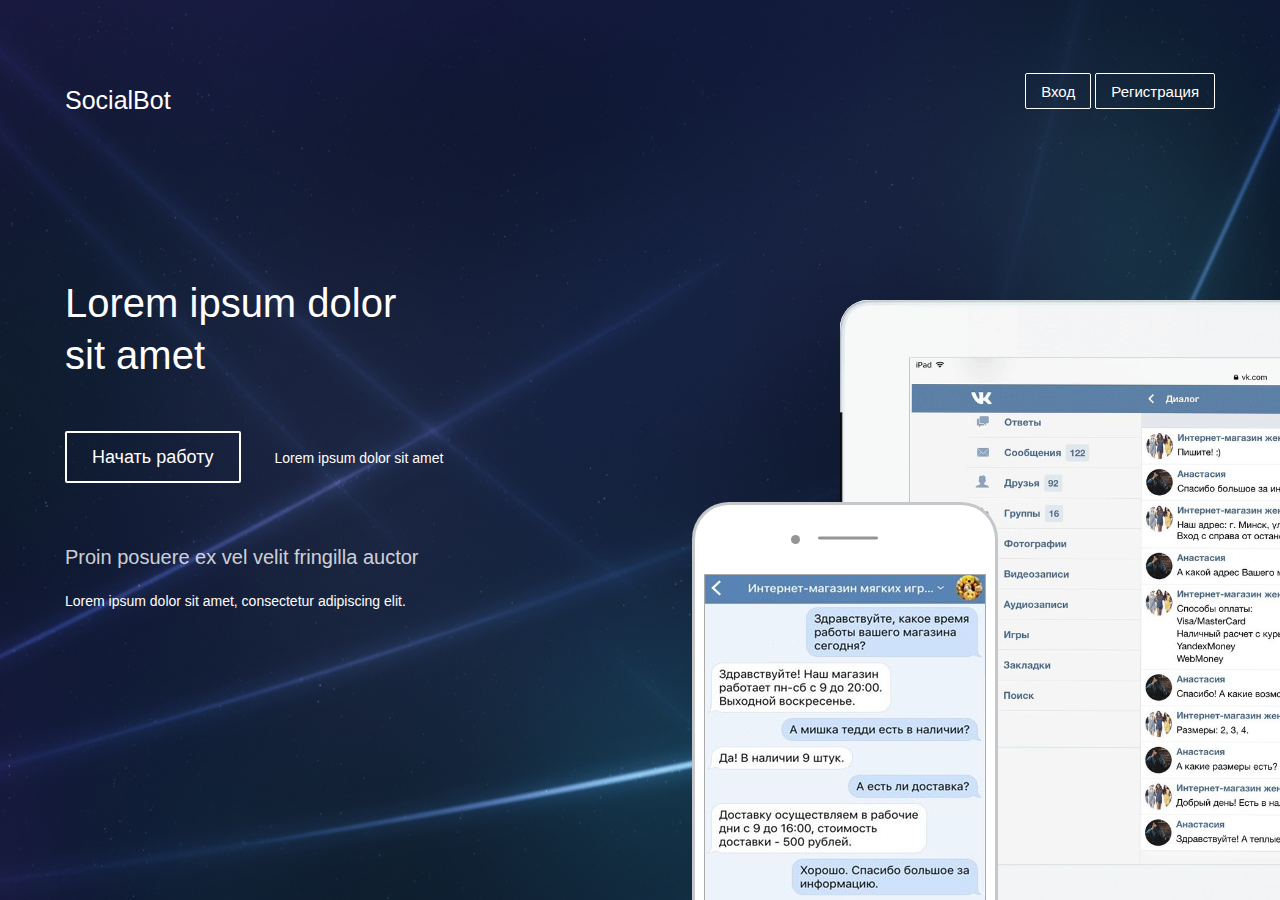
<file: web/api/src/main/webapp/resources/index.html>
<!DOCTYPE html>
<html>
<head>
    <meta charset="UTF-8">
    <title>SocialBot</title>
    <script src="http://ajax.googleapis.com/ajax/libs/jquery/1.9.1/jquery.min.js"></script>
    <script src="js/bootstrap.min.js"></script>
    <script src="js/requests.js"></script>
    <meta name="viewport" content="width=device-width, initial-scale=1, maximum-scale=1.0, user-scalable=no">
    <link rel="stylesheet" href="css/landing.css">
    <link href="css/bootstrap.min.css" rel="stylesheet">
</head>
<body>
<header class="intro">
    <div class="layout-width">
        <ul class="menu">
            <li class="li-logo">SocialBot</li>
            <li class="fr">
                <button class="menu-btn btng btn-smg btn-q" href="#enter"  data-toggle="modal">
                    Вход
                </button>
                <button  type="button"  class="menu-btn btng btn-smg btn-q"  href="#myModal"  data-toggle="modal">
                    Регистрация
                </button>
            </li>
        </ul>
    </div>
    <div class="intro-primary">
        <div class="layout-width">
            <h1>Lorem ipsum dolor <br> sit amet</h1>
            <button class="btng btn-lgm btn-start">Начать работу</button>
            <a href="#" class="pricing-link">Lorem ipsum dolor sit amet</a>
            <div class="networks">
                <div class="heading">Proin posuere ex vel velit fringilla auctor</div>
                Lorem ipsum dolor sit amet, consectetur adipiscing elit.
            </div>
        </div>
    </div>
</header>

<div class="layout-presentation">
    <div class="browser">
        <div class="content">
            <img src="images/1.png" alt="#">
        </div>
    </div>
    <div class="handy">
        <div class="pca-hold">
            <div class="pca-main">
                <img src="images/app-mobile.jpg" alt="#">
                <div class="pca-inner"></div>
            </div>
            <div class="pca-sub">
                <div class="pca-top"></div>
                <div class="pca-mid">
                    <div class="pca-part"></div>
                </div>
                <div class="pca-bot"></div>
            </div>
        </div>
    </div>
</div>

<div id="myModal" class="modal fade">
    <div class="modal-dialog">
        <div class="modal-content">
            <div class="container-fluid">
            <h2>Регистрация</h2>
            <form class="form-horizontal" onsubmit="registerNewUser()">
                <div class="form-group">
                    <label class="control-label col-xs-3" for="userEmail">Email:</label>
                    <div class="col-xs-9">
                        <input type="email" class="form-control" id="userEmail" placeholder="Ваша почта    ">
                    </div>
                </div>
                <div class="form-group">
                    <label class="control-label col-xs-3" for="login">Имя пользователя:</label>
                    <div class="col-xs-9">
                        <input type="text" class="form-control" id="login" placeholder="Имя">
                    </div>
                </div>
                <div class="form-group">
                    <label class="control-label col-xs-3" for="password">Пароль:</label>
                    <div class="col-xs-9">
                        <input type="password" class="form-control" id="password" placeholder="Введите пароль">
                    </div>
                </div>
                <div class="form-group">
                    <label class="control-label col-xs-3" for="confirmPassword">Подтвердите пароль:</label>
                    <div class="col-xs-9">
                        <input type="password" class="form-control" id="confirmPassword" placeholder="Введите пароль ещё раз">
                    </div>
                </div>
                <div class="form-group">
                    <div class="col-xs-offset-3 col-xs-9">
                        <label class="checkbox-inline">
                            <input type="checkbox" value="agree">  Я согласен с <a href="#">условиями</a>.
                        </label>
                    </div>
                </div>
                <br />
                <div class="form-group">
                    <div class="col-xs-offset-3 col-xs-9">
                        <input type="submit" class="btn btn-primary" value="Регистрация">
                        <input type="reset" class="btn btn-default" value="Очистить форму">
                    </div>
                </div>
            </form>
            <div class="modal-footer">
                <button type="button" class="btn btn-default" data-dismiss="modal">Закрыть</button>
            </div>
                </div>
        </div>
    </div>
</div>

<div id="enter" class="modal fade">
    <div class="modal-dialog">
        <div class="modal-content">
            <div class="container-fluid">
            <form class="form-signin" role="form" action='login' method='POST'>
                <h2 class="form-signin-heading">Авторизация</h2>
                <input class="form-control" style="margin-bottom: 10px" placeholder="Логин" name="username" required autofocus>
                <input type="password" style="margin-bottom: 10px" class="form-control" placeholder="Пароль" name="password" required>
                <button class="btn btn-lg btn-primary" style="margin-bottom: 10px" type="submit" name="submit">Войти</button>
            </form>
            <!— Футер модального окна —>
            <div class="modal-footer">
                <button type="button" class="btn btn-default" data-dismiss="modal">Закрыть</button>
            </div>
            </div>
        </div>
    </div>
</div>
</body>
</html>
</file>
<file: web/api/src/main/webapp/resources/css/landing.css>
@charset "UTF-8";
@import url(https://fonts.googleapis.com/css?family=Ubuntu:400,500,300&subset=latin,cyrillic);
.dbl,
article,
aside,
details,
figcaption,
figure,
footer,
header,
menu,
nav,
section {
    display: block
}
body,
html {
    height: 100%
}
.faceblock,
.pca-hold .pca-sub,
.pricing,
.service,
.service-item:after,
.tabs,
.tc {
    text-align: center
}
.intro .pricing-link,
.menu a,
a {
    text-decoration: none
}
.nowrap,
.pricing .compare-table tr td:first-of-type {
    white-space: nowrap
}
.plans>div .plan-name:first-letter,
.ucfirst:first-letter {
    text-transform: uppercase
}
.btng,
.dashed-link,
.hand {
    cursor: pointer
}
a,
abbr,
acronym,
address,
applet,
article,
aside,
audio,
b,
big,
blockquote,
body,
canvas,
caption,
center,
cite,
code,
dd,
del,
details,
dfn,
div,
dl,
dt,
em,
embed,
fieldset,
figcaption,
figure,
footer,
form,
h1,
h2,
h3,
h4,
h5,
h6,
header,
html,
i,
iframe,
img,
ins,
kbd,
label,
legend,
li,
mark,
menu,
nav,
object,
ol,
output,
p,
pre,
q,
ruby,
s,
samp,
section,
small,
span,
strike,
strong,
sub,
summary,
sup,
table,
tbody,
td,
tfoot,
th,
thead,
time,
tr,
tt,
u,
ul,
var,
video {
    margin: 0;
    padding: 0;
    border: 0;
    font: inherit;
    vertical-align: baseline
}
ol,
ul {
    list-style: none
}
blockquote,
q {
    quotes: none
}
blockquote:after,
blockquote:before,
q:after,
q:before {
    content: '';
    content: none
}
table {
    border-collapse: collapse;
    border-spacing: 0
}
.fl {
    float: left
}
.fr {
    float: right
}
.tbl {
    display: table
}
.tbl-cell {
    display: table-cell
}
.inbl {
    display: inline-block
}
.inln {
    display: inline
}
.none {
    display: none
}
.abs {
    position: absolute
}
.prl {
    position: relative
}
.fix {
    position: fixed
}
.clr {
    clear: both
}
.vmiddle {
    vertical-align: middle
}
.clear-after {
    content: '';
    display: block;
    clear: both
}
.btng,
.ucfirst {
    display: inline-block
}
.no-select {
    -webkit-user-select: none;
    -moz-user-select: none;
    -ms-user-select: none;
    user-select: none
}

sub {
    vertical-align: sub
}
sup {
    vertical-align: super
}
sub,
sup {
    font-size: .5em;
    line-height: 100%
}
.bold,
b,
strong {
    font-weight: 400
}
i {
    font-style: italic
}
input,
select,
textarea {
    font-family: inherit;
    font-size: 1em
}
* {
    outline: 0
}
html {
    box-sizing: border-box
}
*,
:after,
:before {
    box-sizing: inherit
}
body {
    font-family: Ubuntu, Arial, sans-serif;
    font-size: 1em;
    line-height: 1em;
    font-weight: 300;
    color: #333;
    min-width: 300px
}
a {
    color: #138ce8;
    padding-bottom: 2px;
    transition: all .2s ease
}
a:hover {
    color: #f57a00
}
.layout-width {
    width: 95%;
    max-width: 1150px;
    margin: 0 auto;
    min-width: 300px
}
.layout-presentation {
    clear: both;
    width: 50%;
    left: 50%;
    position: relative;
    height: 500px;
    margin-bottom: -500px;
    top: -500px;
    padding-left: 50px;
    overflow: hidden
}
@media only screen and (min-height: 900px) and (min-width: 900px) {
    .layout-presentation {
        height: 600px;
        margin-bottom: -600px;
        top: -600px
    }
}
@media only screen and (max-width: 900px) and (min-width: 550px) {
    .layout-presentation {
        height: 350px;
        margin-bottom: -350px;
        top: -350px;
        left: 0;
        width: 100%
    }
}

.btng {
    border: 2px solid #fff;
    color: #fff;
    font-family: inherit;
    font-size: 16px;
    padding: 0 15px;
    height: 40px;
    line-height: 35px;
    -webkit-user-select: none;
    -moz-user-select: none;
    -ms-user-select: none;
    user-select: none;
    background: transparent;
    border-radius: 2px;
    transition: all .35s ease
}
.btng:hover {
    background: rgba(255, 255, 255, 0.1);
    border-color: #f7f7f7
}
.btng:active {
    transform: translateY(1px)
}
.btng.btn-lgm {
    font-size: 18px;
    height: 52px;
    line-height: 46px;
    padding: 0 25px
}
.btng.btn-smg {
    font-size: 15px;
    height: 36px;
    line-height: 31px
}
.btng.btn-on-white {
    box-shadow: 0 0 10px rgba(0, 0, 0, .1)
}
.btng.btn-plain {
    border-color: #138ce8;
    background: 0 0;
    color: #138ce8;
    font-weight: 400
}
.divider,
.divider-with-content {
    background: #f1f1f1;
    margin-top: 45px;
    clear: both
}
.btng.btn-plain.btn-white {
    color: #fff;
    font-weight: 300;
    border: 2px solid rgba(255, 255, 255, .6)
}
.btng.btn-plain.btn-white:hover {
    color: #f5b800;
    border-color: rgba(245, 184, 0, .6)
}
.btng.btn-plain:hover {
    color: #f57a00;
    border-color: #f57a00
}
.sub-header {
    font-size: 25px;
    line-height: 1.45em
}
@media only screen and (max-width: 549px) {
    .sub-header {
        font-size: 21px;
        line-height: 1.35em;
        width: 95%;
        margin-left: 2.5%
    }
}
.sub-header.sm {
    font-size: 22px
}
.sub-header-light {
    font-size: 20px;
    color: #567;
    line-height: 1.45em
}
.divider {
    height: 3px
}
.divider-with-content {
    text-align: center;
    padding: 50px 0;
    box-shadow: inset 0 0 30px rgba(0, 0, 0, .05);
    border-top: 1px solid #f1f1f1;
    border-bottom: 1px solid #f1f1f1
}
@media only screen and (max-width: 549px) {
    .divider-with-content {
        padding-top: 30px;
        padding-bottom: 30px
    }
}
.currency-RUB:after,
.currency-rouble:after {
    content: 'i';
    font-family: rouble;
    font-size: .8em;
    opacity: .85
}
.currency-USD:after,
.currency-dollar:after {
    content: '$';
    font-size: .8em;
    opacity: .85
}
.currency-EUR:after,
.currency-euro:after {
    content: '\20AC';
    font-size: .8em;
    opacity: .85
}
.intro .networks ul li:before,
.intro .networks ul:after,
.pca-hold .pca-main:after,
a.external-link:after {
    content: ''
}
.dashed-link {
    color: #138ce8;
    border-bottom: 1px dotted rgba(19, 140, 232, .3);
    padding-bottom: 2px
}
.dashed-link:hover {
    color: #f57a00;
    border-bottom: 1px dotted rgba(245, 122, 0, .3)
}
a.external-link:after {
    font-size: .7em;
    opacity: .8;
    display: inline-block;
    width: 1em;
    height: 1em;
    margin-left: .15em;
    vertical-align: -.1em;
    background: url("data:image/svg+xml;utf8,<svg version='1.1' xmlns='http://www.w3.org/2000/svg' xmlns:xlink='http://www.w3.org/1999/xlink' x='0px' y='0px' width='511.626px' height='511.627px' viewBox='0 0 511.626 511.627' style='enable-background:new 0 0 511.626 511.627;' xml:space='preserve'><g><path fill='%23138ce8' d='M392.857,292.354h-18.274c-2.669,0-4.859,0.855-6.563,2.573c-1.718,1.708-2.573,3.897-2.573,6.563v91.361c0,12.563-4.47,23.315-13.415,32.262c-8.945,8.945-19.701,13.414-32.264,13.414H82.224c-12.562,0-23.317-4.469-32.264-13.414c-8.945-8.946-13.417-19.698-13.417-32.262V155.31c0-12.562,4.471-23.313,13.417-32.259c8.947-8.947,19.702-13.418,32.264-13.418h200.994c2.669,0,4.859-0.859,6.57-2.57c1.711-1.713,2.566-3.9,2.566-6.567V82.221c0-2.662-0.855-4.853-2.566-6.563c-1.711-1.713-3.901-2.568-6.57-2.568H82.224c-22.648,0-42.016,8.042-58.102,24.125C8.042,113.297,0,132.665,0,155.313v237.542c0,22.647,8.042,42.018,24.123,58.095c16.086,16.084,35.454,24.13,58.102,24.13h237.543c22.647,0,42.017-8.046,58.101-24.13c16.085-16.077,24.127-35.447,24.127-58.095v-91.358c0-2.669-0.856-4.859-2.574-6.57C397.709,293.209,395.519,292.354,392.857,292.354z'/><path fill='%23138ce8' d='M506.199,41.971c-3.617-3.617-7.905-5.424-12.85-5.424H347.171c-4.948,0-9.233,1.807-12.847,5.424c-3.617,3.615-5.428,7.898-5.428,12.847s1.811,9.233,5.428,12.85l50.247,50.248L198.424,304.067c-1.906,1.903-2.856,4.093-2.856,6.563c0,2.479,0.953,4.668,2.856,6.571l32.548,32.544c1.903,1.903,4.093,2.852,6.567,2.852s4.665-0.948,6.567-2.852l186.148-186.148l50.251,50.248c3.614,3.617,7.898,5.426,12.847,5.426s9.233-1.809,12.851-5.426c3.617-3.616,5.424-7.898,5.424-12.847V54.818C511.626,49.866,509.813,45.586,506.199,41.971z'/></g></svg>") no-repeat;
    background-size: 100% 100%
}
a.external-link:hover:after {
    background: url("data:image/svg+xml;utf8,<svg version='1.1' xmlns='http://www.w3.org/2000/svg' xmlns:xlink='http://www.w3.org/1999/xlink' x='0px' y='0px' width='511.626px' height='511.627px' viewBox='0 0 511.626 511.627' style='enable-background:new 0 0 511.626 511.627;' xml:space='preserve'><g><path fill='%23f57a00' d='M392.857,292.354h-18.274c-2.669,0-4.859,0.855-6.563,2.573c-1.718,1.708-2.573,3.897-2.573,6.563v91.361c0,12.563-4.47,23.315-13.415,32.262c-8.945,8.945-19.701,13.414-32.264,13.414H82.224c-12.562,0-23.317-4.469-32.264-13.414c-8.945-8.946-13.417-19.698-13.417-32.262V155.31c0-12.562,4.471-23.313,13.417-32.259c8.947-8.947,19.702-13.418,32.264-13.418h200.994c2.669,0,4.859-0.859,6.57-2.57c1.711-1.713,2.566-3.9,2.566-6.567V82.221c0-2.662-0.855-4.853-2.566-6.563c-1.711-1.713-3.901-2.568-6.57-2.568H82.224c-22.648,0-42.016,8.042-58.102,24.125C8.042,113.297,0,132.665,0,155.313v237.542c0,22.647,8.042,42.018,24.123,58.095c16.086,16.084,35.454,24.13,58.102,24.13h237.543c22.647,0,42.017-8.046,58.101-24.13c16.085-16.077,24.127-35.447,24.127-58.095v-91.358c0-2.669-0.856-4.859-2.574-6.57C397.709,293.209,395.519,292.354,392.857,292.354z'/><path fill='%23f57a00' d='M506.199,41.971c-3.617-3.617-7.905-5.424-12.85-5.424H347.171c-4.948,0-9.233,1.807-12.847,5.424c-3.617,3.615-5.428,7.898-5.428,12.847s1.811,9.233,5.428,12.85l50.247,50.248L198.424,304.067c-1.906,1.903-2.856,4.093-2.856,6.563c0,2.479,0.953,4.668,2.856,6.571l32.548,32.544c1.903,1.903,4.093,2.852,6.567,2.852s4.665-0.948,6.567-2.852l186.148-186.148l50.251,50.248c3.614,3.617,7.898,5.426,12.847,5.426s9.233-1.809,12.851-5.426c3.617-3.616,5.424-7.898,5.424-12.847V54.818C511.626,49.866,509.813,45.586,506.199,41.971z'/></g></svg>") no-repeat;
    background-size: 100% 100%
}
.intro {
    color: #fff;
    width: 100%;
    height: 100%;
    min-height: 650px;
    max-height: 1150px;
    background: url(../images/bg.jpg) no-repeat #0E1C41;
    background-size: 100% 120%
}
@media only screen and (max-width: 900px) and (min-width: 550px) {
    .intro {
        background-size: 200% 120%;
        background-position: 30% 30%;
        min-height: 750px;
        max-height: 1100px
    }
}
@media only screen and (max-width: 549px),
only screen and (max-width: 550px) and (min-height: 650px) {
    .intro {
        background-size: 220% 120%;
        background-position: 25% 35%;
        min-height: 560px;
        max-height: 700px
    }
}
.intro a {
    transition: all .2s ease
}
.intro a:hover {
    color: #f5b800;
    border-color: rgba(245, 184, 0, .5)
}
.intro .logo {
    position: relative;
    top: 10px;
    width: 235px;
    height: 100px;
    background: url("data:image/svg+xml;utf8,<svg version='1.1' xmlns='http://www.w3.org/2000/svg' xmlns:xlink='http://www.w3.org/1999/xlink' x='0px' y='0px' viewBox='0 0 408 103.3' enable-background='new 0 0 408 103.3' xml:space='preserve'><g><path fill='white' d='M1.1,63.4c1.9,1.1,4.6,2.1,7.5,2.1c4.3,0,6.7-2.2,6.7-5.5c0-3-1.7-4.7-6.1-6.4c-5.3-1.9-8.5-4.6-8.5-9.1c0-5,4.2-8.8,10.4-8.8c3.3,0,5.7,0.8,7.1,1.6l-1.1,3.4c-1.1-0.6-3.2-1.5-6.1-1.5c-4.4,0-6.1,2.6-6.1,4.8c0,3,2,4.5,6.4,6.2c5.5,2.1,8.2,4.7,8.2,9.5c0,5-3.7,9.3-11.3,9.3c-3.1,0-6.5-0.9-8.2-2.1L1.1,63.4z'/><path fill='white' d='M52.4,54.4c-0.2-4.5-0.5-9.9-0.5-13.9h-0.1c-1.1,3.8-2.4,7.8-4.1,12.2L42,68.3h-3.2L33.6,53c-1.5-4.5-2.8-8.7-3.7-12.5h-0.1c-0.1,4-0.3,9.4-0.6,14.3l-0.9,13.8h-4l2.2-32.2h5.3l5.5,15.6c1.3,4,2.4,7.5,3.3,10.9h0.1c0.8-3.3,2-6.8,3.4-10.9l5.7-15.6h5.3l2,32.2h-4.1L52.4,54.4z'/><path fill='white' d='M90.9,54.4c-0.2-4.5-0.5-9.9-0.5-13.9h-0.1c-1.1,3.8-2.4,7.8-4.1,12.2l-5.7,15.6h-3.2L72.1,53c-1.5-4.5-2.8-8.7-3.7-12.5h-0.1c-0.1,4-0.3,9.4-0.6,14.3l-0.9,13.8h-4l2.2-32.2h5.3l5.5,15.6c1.3,4,2.4,7.5,3.3,10.9h0.1c0.8-3.3,2-6.8,3.4-10.9l5.7-15.6h5.3l2,32.2h-4.1L90.9,54.4z'/><path fill='white' d='M220.1,36.7c2-0.3,4.6-0.6,8-0.6c4.1,0,7.1,1,9,2.7c1.8,1.5,2.8,3.9,2.8,6.7c0,2.9-0.9,5.2-2.5,6.9c-2.2,2.3-5.8,3.5-9.9,3.5c-1.2,0-2.4,0-3.3-0.3v12.9h-4.2V36.7z M224.3,52.2c0.9,0.2,2.1,0.3,3.4,0.3c5,0,8.1-2.4,8.1-6.9c0-4.3-3-6.3-7.6-6.3c-1.8,0-3.2,0.1-3.9,0.3V52.2z'/><path fill='white' d='M245.6,36.3h4.2V65h13.8v3.5h-17.9V36.3z'/><path fill='white' d='M273.4,58.4L270,68.5h-4.3l11-32.2h5l11,32.2h-4.4l-3.4-10.1H273.4z M283.9,55.1l-3.2-9.3c-0.7-2.1-1.2-4-1.7-5.9H279c-0.5,1.9-1,3.9-1.6,5.8l-3.2,9.3H283.9z'/><path fill='white' d='M300.5,68.5V36.3h4.5l10.3,16.3c2.4,3.8,4.3,7.2,5.8,10.5l0.1,0c-0.4-4.3-0.5-8.2-0.5-13.3V36.3h3.9v32.2h-4.2l-10.2-16.4c-2.2-3.6-4.4-7.3-6-10.8l-0.1,0c0.2,4.1,0.3,7.9,0.3,13.3v13.8H300.5z'/><path fill='white' d='M332,68.5V36.3h4.5l10.3,16.3c2.4,3.8,4.3,7.2,5.8,10.5l0.1,0c-0.4-4.3-0.5-8.2-0.5-13.3V36.3h3.9v32.2H352l-10.2-16.4c-2.2-3.6-4.4-7.3-6-10.8l-0.1,0c0.2,4.1,0.3,7.9,0.3,13.3v13.8H332z'/><path fill='white' d='M380.1,53.4h-12.5V65h14v3.5h-18.1V36.3h17.4v3.5h-13.3V50h12.5V53.4z'/><path fill='white' d='M387,36.7c2.1-0.4,5.1-0.7,8-0.7c4.4,0,7.3,0.8,9.3,2.6c1.6,1.4,2.5,3.6,2.5,6.1c0,4.3-2.7,7.1-6.1,8.2v0.1c2.5,0.9,4,3.2,4.7,6.5c1.1,4.5,1.8,7.6,2.5,8.9h-4.3c-0.5-0.9-1.2-3.7-2.2-7.7c-1-4.4-2.7-6.1-6.5-6.3h-3.9v14H387V36.7zM391.1,51.4h4.3c4.4,0,7.3-2.4,7.3-6.1c0-4.2-3-6-7.4-6c-2,0-3.4,0.2-4.1,0.4V51.4z'/><g><path fill='white' d='M194.6,23.2L196.3,0L106,49L126,60.4l-4.6,2.5l22.2,12.6v19.2L157,80.9v22.4l16.5-17.1l25.7,10.4l5.8-79L194.6,23.2z M190.2,25.6l-4,54.1l-22.8-9.2l-1.6-0.7l-13.9,14.4v-11v-5.8l18.3-28.8h0l1-1.5l-9.1,5.9l0,0l-25.2,16.4l-2.5-1.4l-15.7-8.9l76.9-41.7L190.2,25.6z'/></g></g></svg>") no-repeat;
    background-size: 100% 100%;
    margin: 0 auto;
    left: 15px
}
@media only screen and (min-height: 900px) and (min-width: 900px) {
    .intro .logo {
        top: 40px
    }
}
@media only screen and (max-width: 900px) and (min-width: 550px) {
    .intro .logo {
        top: 75px;
        width: 300px;
        height: 100px
    }
}

@media only screen and (max-width: 900px) and (min-width: 550px) and (max-height: 900px) {
    .intro .logo {
        top: 60px
    }
}

.intro h1 {
    font-size: 40px;
    font-weight: 300;
    line-height: 1.3em
}
@media only screen and (max-height: 650px) and (min-width: 900px) {
    .intro h1 {
        font-size: 38px;
        line-height: 1.2em
    }
}
@media only screen and (max-width: 1000px) {
    .intro .logo {
        left: 10px
    }
    .intro h1 {
        font-size: 36px
    }
}
.intro .pricing-link {
    margin-left: 30px;
    color: #fff;
    padding-bottom: 2px
}
.intro .networks {
    margin-top: 35px
}
@media only screen and (min-height: 900px) and (min-width: 900px) {
    .intro .networks {
        margin-top: 60px
    }
	.networks {
		width: 50%;

	}
}
@media only screen and (max-width: 900px) and (min-width: 550px) {
    .intro .networks {
        margin-top: 35px
    }
}
@media only screen and (max-width: 549px) {
    .mobile-no-br br {
        display: none
    }
    .intro .logo {
        top: 30px
    }
    .intro .pricing-link {
        display: inline-block;
        color: rgba(255, 255, 255, .8);
        margin-left: 0
    }
    .intro .networks {
        margin-left: 20px;
        margin-top: 25px
    }
}
.intro .networks .heading {
    font-size: 18px;
    color: rgba(255, 255, 255, .8)
}
@media only screen and (min-height: 900px) and (min-width: 900px) {
    .intro .networks .heading {
        font-size: 20px
    }
	.heading {
		padding-bottom: 20px;
	}
}
@media only screen and (max-width: 549px) {
    .intro .networks .heading {
        font-size: 14px;
        position: relative;
        top: 240px;
        text-align: left;
        left: -5px
    }
}
@media only screen and (max-width: 550px) and (min-height: 650px) {
    .intro .networks {
        margin-top: 50px
    }
    .intro .networks .heading {
        top: 260px
    }
}
.intro .networks ul {
    margin-top: 40px
}
@media only screen and (max-width: 900px) and (min-width: 550px) {
    .intro .networks ul {
        display: inline-block;
        position: relative;
        left: -20px
    }
}
.intro .networks ul:after {
    display: block;
    clear: both
}
.intro .networks ul li {
    display: inline-block;
    float: left;
    width: 170px;
    padding-left: 40px;
    height: 40px;
    margin-bottom: 10px
}
@media only screen and (max-width: 1000px) {
    .intro .networks ul li {
        width: 145px
    }
}
@media only screen and (max-width: 900px) and (min-width: 550px) {
    .intro .networks ul li {
        width: auto;
        margin-right: -10px;
        color: rgba(255, 255, 255, .8);
        padding-left: 35px
    }
}
@media only screen and (max-width: 549px) {
    .intro .networks ul li {
        width: 115px;
        margin-bottom: 5px;
        text-align: left;
        padding-left: 20px;
        font-size: .85em
    }
    .intro .networks ul li:nth-child(2n+1) {
        clear: both!important
    }
}
@media only screen and (max-width: 550px) and (min-height: 650px) {
    .intro .networks ul li {
        margin-bottom: 8px
    }
}
.intro .networks ul li:nth-child(3n+1) {
    clear: both
}
@media only screen and (max-width: 900px) and (min-width: 550px),
only screen and (max-width: 549px) {
    .intro .networks ul li:nth-child(3n+1) {
        clear: none
    }
}
.intro .networks ul li:before {
    display: block;
    position: relative;
    width: 32px;
    height: 32px;
    margin-bottom: -32px;
    margin-left: -40px;
    top: -7px;
    opacity: .65
}
@media only screen and (max-width: 900px) and (min-width: 550px) {
    .intro .networks ul li:before {
        width: 48px;
        height: 48px;
        margin: 0 auto;
        top: -10px
    }
}
@media only screen and (max-width: 549px) {
    .intro .networks ul li:before {
        width: 24px;
        height: 24px;
        margin-left: -30px;
        top: -10px
    }
}
@media only screen and (max-width: 760px) and (min-width: 550px) {
    .intro .networks ul li {
        padding-left: 25px;
        font-size: 13px
    }
    .intro .networks ul li:before {
        width: 32px;
        height: 32px
    }
}
.intro .networks ul li.facebook:before {
    background: url("data:image/svg+xml;utf8,<svg version='1.1' xmlns='http://www.w3.org/2000/svg' xmlns:xlink='http://www.w3.org/1999/xlink' x='0px' y='0px' viewBox='0 0 72 72' enable-background='new 0 0 72 72' xml:space='preserve'><path fill='white' d='M36,0C16.1,0,0,16.1,0,36s16.1,36,36,36s36-16.1,36-36S55.9,0,36,0z M47.6,21.8h-3.9c-1.7,0-3.1,1.4-3.1,3.1 v2.7h7.1v7.6h-7.1v23.4h-9.9V35.2h-6.3v-7.6h6.3v-4.1c0-5.2,4.2-9.4,9.4-9.4h7.6L47.6,21.8L47.6,21.8z'/></svg>") no-repeat;
    background-size: 100% 100%
}
.intro .networks ul li.instagram:before {
    background: url("data:image/svg+xml;utf8,<svg version='1.1' xmlns='http://www.w3.org/2000/svg' xmlns:xlink='http://www.w3.org/1999/xlink' x='0px' y='0px' viewBox='0 0 72 72' enable-background='new 0 0 72 72' xml:space='preserve'><path fill='white' d='M36,45.5c4.7,0,8.4-3.7,8.4-8.2s-3.8-8.2-8.4-8.2s-8.4,3.7-8.4,8.2S31.4,45.5,36,45.5z'/><path fill='white' d='M45.6,29.4h4.7c1,0,1.9-0.8,1.9-1.9V23c0-1-0.8-1.9-1.9-1.9h-4.7c-1,0-1.9,0.9-1.9,1.9v4.5 C43.7,28.5,44.5,29.4,45.6,29.4z'/><path fill='white' d='M49.1,37.8c0,7-5.8,12.6-13,12.6s-13-5.7-13-12.6c0-1.3,0.2-2.5,0.5-3.6h-3.9v17.7c0,0.9,0.8,1.7,1.7,1.7 h29.2c0.9,0,1.7-0.7,1.7-1.7V34.2h-3.7C48.9,35.3,49.1,36.5,49.1,37.8z'/><path fill='white' d='M36,0C16.1,0,0,16.1,0,36s16.1,36,36,36s36-16.1,36-36S55.9,0,36,0z M57,53c0,3-2.4,5.4-5.4,5.4H20.4 c-3,0-5.4-2.4-5.4-5.4V21.8c0-3,2.4-5.4,5.4-5.4h31.2c3,0,5.4,2.4,5.4,5.4V53z'/></svg>") no-repeat;
    background-size: 100% 100%
}
.intro .networks ul li.vk:before {
    background: url("data:image/svg+xml;utf8,<svg version='1.1' xmlns='http://www.w3.org/2000/svg' xmlns:xlink='http://www.w3.org/1999/xlink' x='0px' y='0px' viewBox='0 0 72 72' enable-background='new 0 0 72 72' xml:space='preserve'><path fill='white' d='M36,0C16.1,0,0,16.1,0,36s16.1,36,36,36s36-16.1,36-36S55.9,0,36,0z M49.5,52.1h-0.2 c-2.6-0.4-4.3-2.3-5.8-3.9c-0.8-1-2.1-3.1-3.7-2.9c-2.2,0.4-1.1,4.1-2,5.8c-0.7,1.3-3.9,1.1-6,0.8c-6.8-0.7-10.3-4.4-13.3-8.4 c-3.3-4.2-5.8-8.7-8.1-13.5c-0.8-1.6-1.8-3.3-1.8-5.3c1.1-0.9,2.9-0.6,4.7-0.6c1.5,0,3.9-0.3,5.1,0.2c0.7,0.3,1.3,2.2,1.9,3.4 c1.2,2.7,2.4,4.6,3.9,6.8c0.7,1,1.7,2.8,2.8,2.5c1.1-0.2,1.2-3.1,1.3-4.9c0.1-2.1,0-4.6-0.6-5.8c-0.6-1-1.6-1.1-2.6-1.7 c0.9-1.7,3.2-1.9,6-1.9c2.4,0,5.7-0.3,6.6,1.3c0.9,1.6,0.3,4.5,0.2,6.7c-0.1,2.4-0.5,5,1.2,6.1c1.3-0.1,2-1.4,2.7-2.4 c1.6-2.2,2.6-4,3.9-6.8c0.5-1.1,1.1-3.1,2-3.5c1.4-0.5,3.7-0.1,5.8-0.1c1.7,0,4.8-0.5,5.3,0.7c0.5,1-0.9,3.5-1.3,4.2 c-1.6,2.6-3.1,4.3-4.8,6.6c-0.7,0.9-2.1,2.4-2,3.8c0.1,1.1,1.2,2,2,2.8c1.8,1.7,3.1,3,4.6,4.9c0.6,0.7,1.8,2.3,1.6,3.2 C58.5,53.2,51.7,51.4,49.5,52.1z'/></svg>") no-repeat;
    background-size: 100% 100%
}
.intro .networks ul li.ok:before {
    background: url("data:image/svg+xml;utf8,<svg version='1.1' xmlns='http://www.w3.org/2000/svg' xmlns:xlink='http://www.w3.org/1999/xlink' x='0px' y='0px' viewBox='0 0 72 72' enable-background='new 0 0 72 72' xml:space='preserve'><g><path fill='white' d='M36,29.6c3.3,0,6-2.7,6-6s-2.7-6-6-6s-6,2.7-6,6S32.7,29.6,36,29.6z'/><path fill='white' d='M36,0C16.1,0,0,16.1,0,36s16.1,36,36,36s36-16.1,36-36S55.9,0,36,0z M36,11.3c6.8,0,12.3,5.5,12.3,12.3 S42.8,35.9,36,35.9s-12.3-5.5-12.3-12.3S29.2,11.3,36,11.3z M46.9,43.6c-2.6,1.7-6.2,2.3-8.5,2.6l2,2l7.2,7.2c1.1,1.1,1.1,2.9,0,4 l-0.3,0.3c-1.1,1.1-2.9,1.1-4,0c-1.8-1.8-4.5-4.5-7.2-7.2l-7.2,7.2c-1.1,1.1-2.9,1.1-4,0l-0.3-0.3c-1.1-1.1-1.1-2.9,0-4 c1.8-1.8,4.5-4.5,7.2-7.2l1.9-2c-2.3-0.2-6-0.9-8.6-2.6c-3.1-2-4.5-3.2-3.2-5.6c0.7-1.4,2.6-2.6,5.2-0.5c3.4,2.7,9,2.7,9,2.7 s5.6,0,9-2.7c2.6-2,4.5-0.9,5.2,0.5C51.4,40.5,50,41.6,46.9,43.6z'/></g></svg>") no-repeat;
    background-size: 100% 100%
}
.intro .networks ul li.telegram:before {
    background: url("data:image/svg+xml;utf8,<svg version='1.1' xmlns='http://www.w3.org/2000/svg' xmlns:xlink='http://www.w3.org/1999/xlink' x='0px' y='0px' viewBox='-816 122 595.7 598' enable-background='new -816 122 595.7 598' xml:space='preserve'><path fill='white' d='M-518.2,122C-682.3,122-816,255.7-816,422.1c0,164.1,133.7,297.8,297.8,297.8s297.8-133.7,297.8-297.8 C-218,255.7-351.8,122-518.2,122z M-417.5,593.9c0,0-10,22.7-32.7,12.7l-90.7-70.7l0,0l-58,53c0,0-5,2.7-10,2.7l12.7-101.1 c0,0,164.1-148.7,171.4-153.7c7.3-5,5-7.7,5-7.7c0-7.7-12.7,0-12.7,0l-217.1,138.3l-90.7-30.4c0,0-15-5-15-15 c-2.7-10,15-17.7,15-17.7L-379.4,263c0,0,30.4-12.7,30.4,7.7L-417.5,593.9z'/></svg>") no-repeat;
    background-size: 100% 100%
}
.intro .networks ul li.twitter:before {
    background: url("data:image/svg+xml;utf8,<svg version='1.1' xmlns='http://www.w3.org/2000/svg' xmlns:xlink='http://www.w3.org/1999/xlink' x='0px' y='0px' viewBox='0 0 72 72' enable-background='new 0 0 72 72' xml:space='preserve'><path fill='white' d='M36,0C16.1,0,0,16.1,0,36s16.1,36,36,36s36-16.1,36-36S55.9,0,36,0z M57.6,26c1.1,25.9-27.1,37.8-44.4,25.8 c5.4,0.6,10.4-0.4,14.8-4c-4.2-0.3-7.4-2.7-9.6-7.3c1.6,0.3,3.2,0.5,4.7,0c-5.3-1.1-7.8-5.2-8.1-10.1c1.6,0.8,2.8,1.2,4.5,1.2 c-4.3-3.3-5.7-8.2-3-13.3c6,7.5,13,10.5,20.7,10.4C35.9,17,48.6,12.8,54.8,19.5c2.7-0.7,4.9-1.5,6.4-2.6c-0.5,2.3-2,4.2-4.3,5.6 c2-0.2,3.9-0.6,5.6-1.5C61.3,23,59.7,24.8,57.6,26z'/></svg>") no-repeat;
    background-size: 100% 100%
}
.intro .networks ul li.pinterest:before {
    background: url("data:image/svg+xml;utf8,<svg version='1.1' xmlns='http://www.w3.org/2000/svg' xmlns:xlink='http://www.w3.org/1999/xlink' x='0px' y='0px' viewBox='0 0 72 72' enable-background='new 0 0 72 72' xml:space='preserve'><path fill='white' d='M72,34.8c0,0.8,0,1.5,0,2.3c-0.1,0.2-0.1,0.3-0.2,0.5c-0.2,1.9-0.4,3.9-0.7,5.8C69.9,49.8,67,55.2,62.7,60 c-2.3,2.6-4.9,4.7-7.9,6.6C49.7,69.9,44,71.6,38,72c-2.7,0.2-5.3,0-8-0.5c-3.5-0.6-6.8-1.6-9.9-3.1c-3.9-1.9-7.3-4.4-10.3-7.6 c-2.4-2.6-4.4-5.4-6-8.5c-1.8-3.7-3-7.5-3.5-11.5c-0.1-0.7-0.2-1.4-0.3-2.1c0-1.8,0-3.5,0-5.3c0.1-0.1,0.2-0.2,0.2-0.4 c0.2-1.4,0.3-2.7,0.5-4.1c0.8-4.6,2.6-8.8,5.1-12.7c2.1-3.2,4.7-6,7.7-8.4c2.8-2.2,5.9-4.1,9.2-5.3c3.7-1.4,7.5-2.4,11.5-2.4 c0.1,0,0.2-0.1,0.4-0.2c0.9,0,1.8,0,2.6,0c1,0.1,2,0.2,2.9,0.4c2.4,0.5,4.7,0.8,7,1.5C51,3.1,54.6,5,57.9,7.5c2.6,2,4.9,4.4,6.9,7 c1.9,2.5,3.4,5.2,4.5,8.2c1.4,3.7,2.4,7.4,2.4,11.4C71.8,34.4,71.9,34.6,72,34.8z M22.3,40.3c1.3-1.9,1.5-3.4,0.6-5.1 c-0.5-1.1-1.2-2.1-1.5-3.2c-0.5-1.5-0.5-3.1-0.2-4.7c0.6-4.2,2.6-7.5,5.9-9.9c3.5-2.5,7.3-3.8,11.7-3.2c2.7,0.4,5.1,1.4,7.1,3.2 c2.5,2.2,3.3,5.2,3.5,8.3c0.3,4.3-0.4,8.4-2.6,12.2c-1.6,2.8-4.4,5.5-8.8,4.8c-2.3-0.4-4.1-2.6-3.6-4.9c0.5-2.4,1.2-4.7,1.8-7.1 c0.5-2,1.3-3.9,1.1-6c-0.1-1.1-0.5-2-1.5-2.8c-1.8-1.4-4.9-1.2-6.6,1.1c-2.3,3.2-2.8,6.6-1.5,10.3c0.2,0.5,0.4,1.1,0.3,1.6 c-0.9,3.8-2,7.6-2.8,11.4c-0.6,2.8-1.1,5.6-1.4,8.5c-0.2,1.8-0.1,3.7,0,5.5c0,0.7,0.2,1.5,0.3,2.4c5.6-4.8,6.6-11.5,8.1-18.1 c0.7,0.4,1.3,0.8,1.9,1.2c2.8,2.3,6.1,2.7,9.4,2c4.7-1,8-4,10.2-8.1c1.7-3.2,2.6-6.6,2.9-10.2c0.2-2.3,0-4.6-0.5-6.8 c-0.8-3.6-2.7-6.5-5.6-8.8c-1.9-1.5-4-2.6-6.3-3.3c-3-0.9-6.1-1.3-9.3-1.1c-2.9,0.2-5.7,0.8-8.3,2.1s-5,3-6.9,5.3 c-1.5,1.8-2.7,3.6-3.4,5.8c-1.3,3.6-1.4,7.3-0.5,10.9c0.4,1.7,1.2,3.3,2.5,4.4C19.5,38.9,21,39.5,22.3,40.3z'/></svg>") no-repeat;
    background-size: 100% 100%
}
.intro .networks ul li.viber:before {
    background: url("data:image/svg+xml;utf8,<svg version='1.1' xmlns='http://www.w3.org/2000/svg' xmlns:xlink='http://www.w3.org/1999/xlink' x='0px' y='0px' viewBox='0 0 64 64' enable-background='new 0 0 64 64' xml:space='preserve'><g><path fill='white' d='M42.5,14.9c-7-1.3-14-1.3-21,0c-3,0.7-6.9,4.4-7.6,7.3c-1.2,5.7-1.2,11.5,0,17.2c0.7,3,4.6,6.6,7.6,7.3l0,0c0.1,0,0.2,0.1,0.2,0.3v8.4c0,0.4,0.5,0.6,0.8,0.3l4-4.1c0,0,3.2-3.3,3.7-3.8c0.1-0.1,0.1-0.1,0.2-0.1c4,0.1,8-0.2,12-1c3-0.7,6.9-4.4,7.6-7.3c1.2-5.7,1.2-11.5,0-17.2C49.4,19.3,45.6,15.6,42.5,14.9z M42.6,39.9c-0.6,1.3-1.5,2.4-2.8,3.1c-0.4,0.2-0.8,0.3-1.2,0.4c-0.5-0.1-0.9-0.2-1.3-0.4c-4.3-1.8-8.3-4.1-11.4-7.6c-1.8-2-3.2-4.3-4.4-6.7c-0.6-1.1-1-2.3-1.5-3.5c-0.4-1.1,0.2-2.2,0.9-3c0.6-0.8,1.5-1.3,2.3-1.8c0.7-0.3,1.4-0.1,1.9,0.4c1.1,1.3,2.1,2.6,2.9,4.1c0.5,0.9,0.4,2-0.5,2.6c-0.2,0.1-0.4,0.3-0.6,0.5c-0.2,0.1-0.3,0.3-0.5,0.5c-0.2,0.4-0.2,0.8-0.1,1.2c1.1,3.1,3,5.5,6.1,6.8c0.5,0.2,1,0.4,1.6,0.4c1-0.1,1.3-1.2,1.9-1.7c0.7-0.5,1.5-0.5,2.2-0.1s1.4,0.9,2.1,1.4c0.7,0.5,1.3,0.9,1.9,1.5C42.7,38.5,42.9,39.2,42.6,39.9zM37.1,29.9C36.7,29.9,36.9,29.9,37.1,29.9c-0.5,0-0.7-0.3-0.8-0.7c0-0.3-0.1-0.6-0.1-0.9c-0.1-0.6-0.4-1.1-0.9-1.5c-0.2-0.2-0.5-0.3-0.8-0.4s-0.7-0.1-1-0.2c-0.4-0.1-0.6-0.4-0.5-0.7c0.1-0.3,0.4-0.6,0.7-0.5c2.2,0.2,3.7,1.3,4,3.9c0,0.2,0,0.4,0,0.5C37.5,29.7,37.3,29.9,37.1,29.9L37.1,29.9z M35.7,24c-0.7-0.3-1.4-0.5-2.1-0.7c-0.3-0.1-0.6-0.1-1-0.1c-0.4-0.1-0.6-0.3-0.6-0.7c0-0.4,0.3-0.6,0.7-0.6c1.3,0.1,2.5,0.4,3.7,1c2.3,1.2,3.7,3.2,4.1,5.8c0,0.1,0,0.2,0.1,0.4c0,0.3,0,0.6,0.1,1c0,0.1,0,0.2-0.1,0.4c-0.1,0.6-1,0.6-1.2,0.1c-0.1-0.2-0.1-0.4-0.1-0.5c0-1.2-0.3-2.4-0.9-3.4C37.8,25.4,36.8,24.5,35.7,24z M42.9,32.1c-0.5,0-0.7-0.4-0.7-0.8c-0.1-0.8-0.1-1.6-0.2-2.4c-0.6-4.2-3.9-7.7-8.1-8.4c-0.6-0.1-1.3-0.1-1.9-0.2c-0.4,0-0.9-0.1-1-0.6c-0.1-0.4,0.3-0.8,0.7-0.8c0.1,0,0.2,0,0.3,0c5.6,0.2-0.1,0,0,0c5.6,0.2,10.2,3.9,11.2,9.4c0.2,0.9,0.2,1.9,0.3,2.9C43.6,31.7,43.3,32,42.9,32.1z'/><path fill='white' d='M32,0C14.3,0,0,14.3,0,32s14.3,32,32,32s32-14.3,32-32S49.7,0,32,0z M54.2,40.4L54.2,40.4C53.1,45,48,49.8,43.4,50.8h-0.1c-3.8,0.7-7.5,1.1-11.3,1.1c-1.1,0-2.2,0-3.3-0.1l-5.1,5.3c-1.3,1.3-3.5,0.4-3.5-1.4v-5.1c-4.5-1.3-9.1-5.9-10.2-10.3v-0.1c-1.4-6.3-1.4-12.7,0-19.1V21c1.1-4.5,6.2-9.4,10.8-10.4h0.1c7.5-1.4,15.1-1.4,22.6,0h0.1c4.6,1,9.7,5.9,10.8,10.4v0.1C55.6,27.6,55.6,34.1,54.2,40.4z'/></g></svg>") no-repeat;
    background-size: 100% 100%
}
.post-counter {
    height: 30px;
    margin-bottom: -30px;
    top: -50px;
    color: rgba(255, 255, 255, .8);
    font-size: 18px;
    position: relative
}
@media only screen and (min-height: 900px) and (min-width: 900px) {
    .post-counter {
        top: -70px
    }
}
@media only screen and (max-width: 900px) and (min-width: 550px) {
    .post-counter {
        top: -345px;
        width: 10px;
        left: 30px;
        line-height: 1.6em
    }
}

@media only screen and (max-width: 900px) and (min-width: 550px) and (max-height: 900px) {
    .post-counter {
        top: -270px;
        line-height: 1.3em
    }
}
.post-counter b {
    color: #fff;
    font-size: 20px
}
@media only screen and (max-width: 549px) {
    .post-counter b {
        font-size: 14px;
        color: #567
    }
    .post-counter {
        position: absolute;
        width: 100%;
        top: 295px;
        background: rgba(255, 255, 255, .65);
        left: 0;
        text-align: center;
        height: 25px;
        padding-top: 2px;
        z-index: 2
    }
}
.intro-primary {
    position: relative;
    position: absolute;
    width: 100%;
    top: 25%;
    left: 0;
    height: 500px;
    margin-bottom: -500px
}
@media only screen and (max-height: 650px) and (min-width: 900px) {
    .intro-primary {
        top: 150px
    }
}
@media only screen and (min-height: 900px) and (min-width: 900px) {
    .intro-primary {
        top: 28.5%
    }
}
@media only screen and (min-height: 1150px) and (min-width: 900px) {
    .intro-primary {
        top: 350px
    }
}
@media only screen and (max-width: 900px) and (min-width: 550px) {
    .intro-primary {
        top: 170px;
        display: inline-block;
        text-align: center;
        color: rgba(255, 255, 255, .8)
    }
}
.intro-primary h1 {
    margin-bottom: 30px
}
@media only screen and (min-height: 900px) and (min-width: 900px) {
    .intro-primary h1 {
        margin-bottom: 50px
    }
}
@media only screen and (max-width: 900px) and (min-width: 550px) {
    .intro-primary h1 {
        margin-bottom: 30px;
        margin-top: 30px
    }
}
@media only screen and (max-width: 900px) and (min-width: 550px) and (max-height: 900px) {
    .post-counter b {
        font-size: 16px
    }
    .intro-primary {
        top: 140px
    }
    .intro-primary h1 {
        font-size: 24px
    }
    .intro-primary h1 br {
        display: none
    }
}

@media only screen and (max-width: 549px) {
    .intro-primary {
        top: 120px;
        text-align: center
    }
    .intro-primary h1 {
        text-align: center;
        font-size: 20px;
        color: rgba(255, 255, 255, .8);
        margin-bottom: 18px;
        line-height: 1.2em!important
    }
    .intro-primary .btn-start {
        display: block;
        margin: 0 auto 25px;
        width: 65%;
        height: 40px;
        line-height: 37px
    }
}
.handy {
    overflow: hidden;
    width: 310px;
    padding: 5px;
    height: 500px;
    margin-top: 200px;
}
@media only screen and (max-width: 900px) and (min-width: 550px) and (max-height: 900px) {
    .handy {
        margin-top: 100px
    }
}

@media only screen and (max-width: 380px) {
    .handy {
        margin-left: 15px
    }
}
@media only screen and (max-height: 620px) and (max-width: 550px) {
    .handy {
        margin-top: 280px
    }
}
.pca-hold {
    width: 300px
}
.pca-hold .pca-main {
    display: block;
    position: relative;
    padding: 1px;
    border: 9px solid #fff;
    border-top: 69px solid #fff;
    border-bottom: 70.8px solid #fff;
    border-radius: 33.9px;
    height: 615.6px;
    box-shadow: 0 0 0 3px #C6C7CA;
    background: #aaa
}
.pca-hold .pca-main img {
    width: 100%;
    opacity: 1
}
.pca-hold .pca-main img.not-loaded {
    opacity: .2
}
.pca-hold .pca-main:after {
    position: absolute;
    top: -39px;
    left: 50%;
    width: 9px;
    height: 9px;
    background-color: #959595;
    border-radius: 100%;
    -webkit-transform: translate(-54px, 0);
    -ms-transform: translate(-54px, 0);
    -o-transform: translate(-54px, 0);
    transform: translate(-54px, 0)
}
.pca-hold .pca-main:before {
    content: "";
    position: absolute;
    top: -15px;
    left: 50%;
    opacity: 1;
    width: 60px;
    height: 3px;
    -webkit-transform: translate(-27px, -22.5px);
    -ms-transform: translate(-27px, -22.5px);
    -o-transform: translate(-27px, -22.5px);
    transform: translate(-27px, -22.5px);
    border-radius: 3px;
    background-color: #959595
}
.service .composition:after,
.service:after {
    content: '';
    clear: both
}
.pca-hold .pca-inner {
    display: block
}
.pca-hold .pca-sub {
    display: block;
    position: relative;
    height: 0
}
.pca-hold .pca-sub .pca-bot {
    border-radius: 100%;
    width: 42px;
    height: 42px;
    display: block;
    margin: 0 auto;
    background-color: transparent;
    z-index: 2;
    box-shadow: 0 0 0 3.3px #B4B6BC;
    -webkit-transform: translate(0, -56.4px);
    -ms-transform: translate(0, -56.4px);
    -o-transform: translate(0, -56.4px);
    transform: translate(0, -56.4px)
}
.browser {
    height: 600px;
    width: 770px;
    margin-bottom: -600px;
    background: #fff;
    margin-left: 150px;
    border-top-left-radius: 28px;
    border-top-right-radius: 15px
}
@media only screen and (max-width: 1150px) {
    .browser {
        margin-left: 75px
    }
}
@media only screen and (max-width: 900px) and (min-width: 550px) {
    .browser {
        margin-left: 200px
    }
}
@media only screen and (max-width: 549px) {
    .browser {
        display: none
    }
}
.browser .header {
    background: #f7f7f7;
    border-top-left-radius: 18px;
    border-top-right-radius: 18px;
    height: 44px
}
.browser .header .controls {
    position: relative;
    left: 20px;
    top: 16px
}
.browser .header .controls li {
    margin-right: 3px;
    display: inline-block;
    width: 12px;
    height: 12px;
    background: #dedede;
    border: 1px solid #d6d6d6;
    border-radius: 50%
}
.browser .content>img,
.menu {
    display: block;
    position: relative
}
.browser .address-bar {
    background: #e5e5e5;
    height: 26px;
    position: relative;
    top: 10px;
    margin: 0 30px -26px 100px;
    border-radius: 15px
}
.browser .content {
    border-right: 1px solid #f7f7f7;
    background: transparent;
    height: 570px;
}
.browser .content>img {
    width: 758px;
    transition: opacity .5s ease;
    opacity: 1;
	border-radius: 28px;
}
@media only screen and (min-width: 1920px) {
    .browser .content>img {
        width: 767px
    }
}
.browser .content>img.not-loaded {
    opacity: .2
}
.menu {
    height: 40px;
    margin-bottom: -40px;
    font-size: 15px;
    top: 53px
}
@media only screen and (min-height: 900px) and (min-width: 900px) {
    .menu {
        top: 83px
    }
}
@media only screen and (max-width: 900px) and (min-width: 550px) {
    .menu {
        top: 30px
    }
}
@media only screen and (max-width: 900px) and (min-width: 550px) and (max-height: 900px) {
    .menu {
        top: 20px
    }
}
.menu a {
    color: #fff;
    border-bottom: 1px solid rgba(255, 255, 255, .3);
    padding-bottom: 2px
}
@media only screen and (max-width: 900px) and (min-width: 550px) {
    .menu a {
        color: rgba(255, 255, 255, .8)
    }
}
.menu li {
    float: left;
    margin-right: 35px
}

@media only screen and (max-width: 690px) and (min-width: 550px) {
    .menu li {
        margin-right: 15px
    }
}
.menu li.fr {
    float: right;
    margin-right: 0;
    margin-left: 35px
}
@media only screen and (max-width: 690px) and (min-width: 550px) {
    .menu li.fr {
        margin-left: 15px
    }
}
@media only screen and (max-width: 549px) {
    .menu {
        top: 15px
    }
    .menu li.text-link {
        display: none
    }
    .menu .menu-btn {
        font-size: .9em;
        padding-right: 10px;
        padding-left: 10px;
        height: 30px;
        line-height: 26px
    }
}
.menu .menu-btn {
    position: relative;
    top: -10px
}
@media only screen and (max-width: 690px) and (min-width: 550px),
only screen and (max-width: 549px) {
    .menu .menu-btn span {
        display: none
    }
}
.menu .lang {
    background-color: rgba(255, 255, 255, .65);
    height: 2em;
    padding: 0 10px;
    border: none;
    -moz-appearance: none;
    -webkit-appearance: none;
    border-radius: 5px;
    position: relative;
    top: -8px
}
@media only screen and (max-width: 549px) {
    .menu .lang {
        height: 26px;
        position: relative
    }
}
.btn-q {
	border: 1px solid #fff;
}

.li-logo {
	font-size: 25px;
}
</file>
